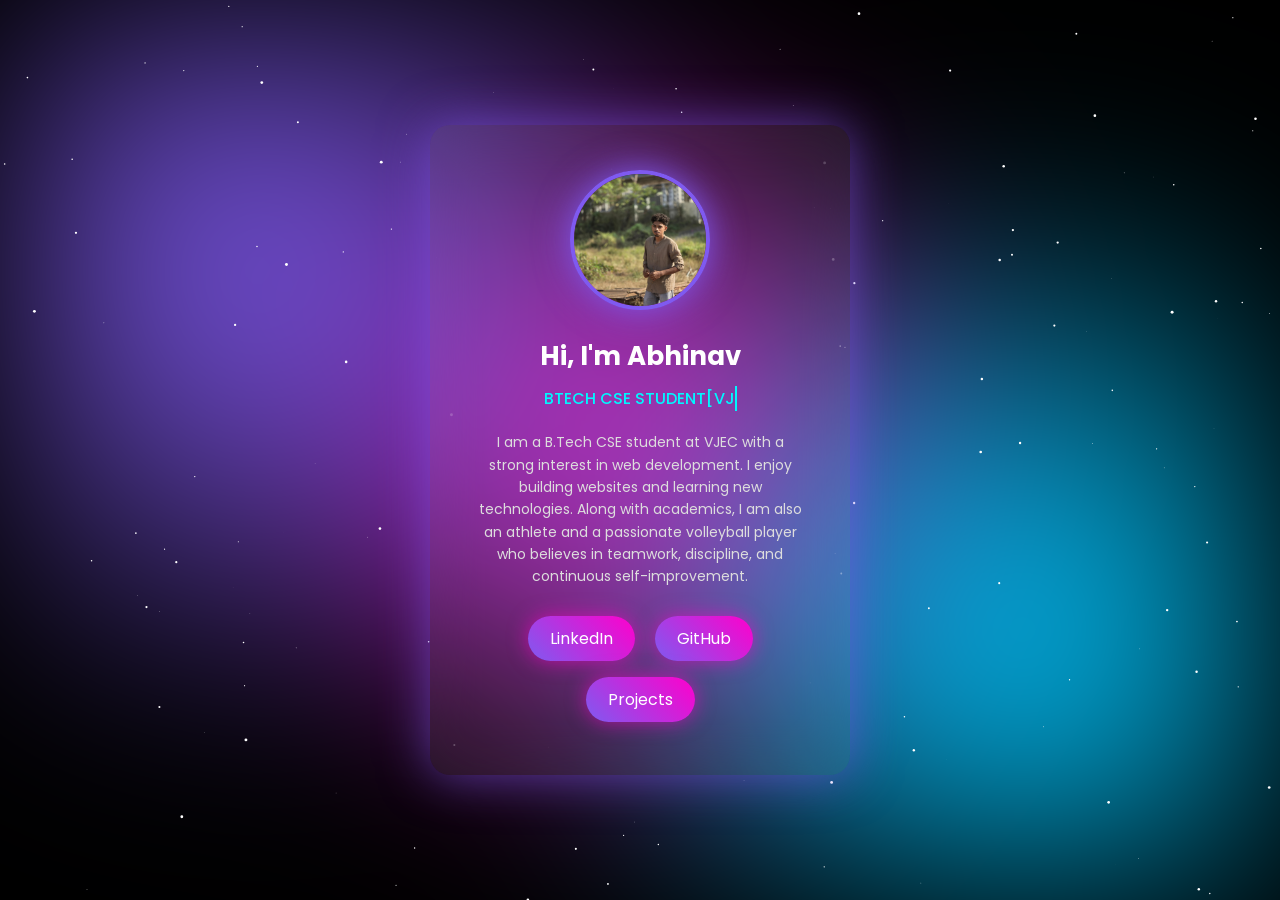
<file: index.html>
<!DOCTYPE html>
<html lang="en">
<head>
<meta charset="UTF-8">
<meta name="viewport" content="width=device-width, initial-scale=1.0">
<title>Abhinav | Cloud & DevOps Specialist</title>

<style>
@import url('https://fonts.googleapis.com/css2?family=Poppins:wght@300;400;600;700&display=swap');

*{
    margin:0;
    padding:0;
    box-sizing:border-box;
    font-family:'Poppins',sans-serif;
}

body{
    height:100vh;
    overflow:hidden;
    background:black;
}

/* Glowing Background */
.background{
    position:fixed;
    width:100%;
    height:100%;
    background: radial-gradient(circle at 20% 30%, #7f5af0, transparent 40%),
                radial-gradient(circle at 80% 70%, #00c6ff, transparent 40%),
                radial-gradient(circle at 50% 50%, #ff00cc, transparent 50%);
    animation: glowMove 10s infinite alternate;
    filter: blur(100px);
    z-index:-2;
}

@keyframes glowMove{
    0%{transform: scale(1) rotate(0deg);}
    100%{transform: scale(1.3) rotate(15deg);}
}

/* Stars */
#stars{
    position:fixed;
    width:100%;
    height:100%;
    z-index:-1;
}

/* Center Card */
.container{
    height:100vh;
    display:flex;
    justify-content:center;
    align-items:center;
}

.card{
    width:420px;
    padding:45px;
    border-radius:20px;
    background:rgba(255,255,255,0.07);
    backdrop-filter:blur(25px);
    box-shadow:0 0 50px rgba(127,90,240,0.6);
    text-align:center;
    color:white;
    animation: float 6s ease-in-out infinite;
}

@keyframes float{
    0%{transform:translateY(0);}
    50%{transform:translateY(-15px);}
    100%{transform:translateY(0);}
}

.card img{
    width:140px;
    height:140px;
    border-radius:50%;
    object-fit:cover;
    border:4px solid #7f5af0;
    margin-bottom:20px;
    box-shadow:0 0 35px #7f5af0;
}

h1{
    font-size:26px;
    margin-bottom:10px;
}

/* Typing Effect */
.typing{
    font-size:16px;
    font-weight:500;
    color:#00f7ff;
    min-height:24px;
    margin-bottom:20px;
    border-right:2px solid #00f7ff;
    display:inline-block;
}

p{
    font-size:14px;
    line-height:1.6;
    margin-bottom:20px;
    color:#ddd;
}

.btn{
    display:inline-block;
    padding:10px 22px;
    margin:8px;
    border-radius:30px;
    text-decoration:none;
    background:linear-gradient(45deg,#7f5af0,#ff00cc);
    color:white;
    transition:0.3s;
    box-shadow:0 0 20px rgba(255,0,204,0.6);
}

.btn:hover{
    transform:translateY(-5px);
    box-shadow:0 0 40px rgba(255,0,204,1);
}

@media(max-width:480px){
    .card{
        width:90%;
        padding:30px;
    }
}

</style>
</head>
<body>

<div class="background"></div>
<canvas id="stars"></canvas>

<div class="container">
    <div class="card">
        <img src="abhi.jpg" alt="Abhinav">
        <h1>Hi, I'm Abhinav</h1>

        <div class="typing" id="typing"></div>

        <p>
            I am a B.Tech CSE student at VJEC with a strong interest in web development.
             I enjoy building websites and learning new technologies. Along with academics, 
             I am also an athlete and a passionate volleyball player who believes in teamwork, discipline, and continuous self-improvement.
        </p>

       <a href="https://www.linkedin.com/in/abhinav-c-v-963827344/" 
   class="btn" 
   target="_blank">
   LinkedIn
</a>

<a href="https://github.com/abhinavcv30-commits" 
   class="btn" 
   target="_blank">
   GitHub
</a>

<a href="project.html" class="btn">Projects</a>
    </div>
</div>

<script>
/* ===== Moving Stars ===== */
const canvas = document.getElementById("stars");
const ctx = canvas.getContext("2d");

canvas.width = window.innerWidth;
canvas.height = window.innerHeight;

let stars = [];

for(let i=0;i<180;i++){
    stars.push({
        x: Math.random()*canvas.width,
        y: Math.random()*canvas.height,
        radius: Math.random()*1.5,
        speed: Math.random()*0.6
    });
}

function drawStars(){
    ctx.clearRect(0,0,canvas.width,canvas.height);
    ctx.fillStyle="white";
    stars.forEach(star=>{
        ctx.beginPath();
        ctx.arc(star.x,star.y,star.radius,0,Math.PI*2);
        ctx.fill();
        star.y+=star.speed;
        if(star.y>canvas.height){
            star.y=0;
            star.x=Math.random()*canvas.width;
        }
    });
    requestAnimationFrame(drawStars);
}
drawStars();

/* ===== Typing Animation ===== */
const roles = [
    "BTECH CSE STUDENT[VJEC]",
    "Web developer" ,
    "Athlete",
    "Volleyball player"
];

let roleIndex = 0;
let charIndex = 0;
const typingElement = document.getElementById("typing");

function typeEffect(){
    if(charIndex < roles[roleIndex].length){
        typingElement.textContent += roles[roleIndex].charAt(charIndex);
        charIndex++;
        setTimeout(typeEffect, 80);
    }else{
        setTimeout(eraseEffect,1500);
    }
}

function eraseEffect(){
    if(charIndex > 0){
        typingElement.textContent = roles[roleIndex].substring(0,charIndex-1);
        charIndex--;
        setTimeout(eraseEffect,50);
    }else{
        roleIndex = (roleIndex+1)%roles.length;
        setTimeout(typeEffect,500);
    }
}

typeEffect();

window.addEventListener("resize",()=>{
    canvas.width=window.innerWidth;
    canvas.height=window.innerHeight;
});
</script>

</body>
</html>
</file>
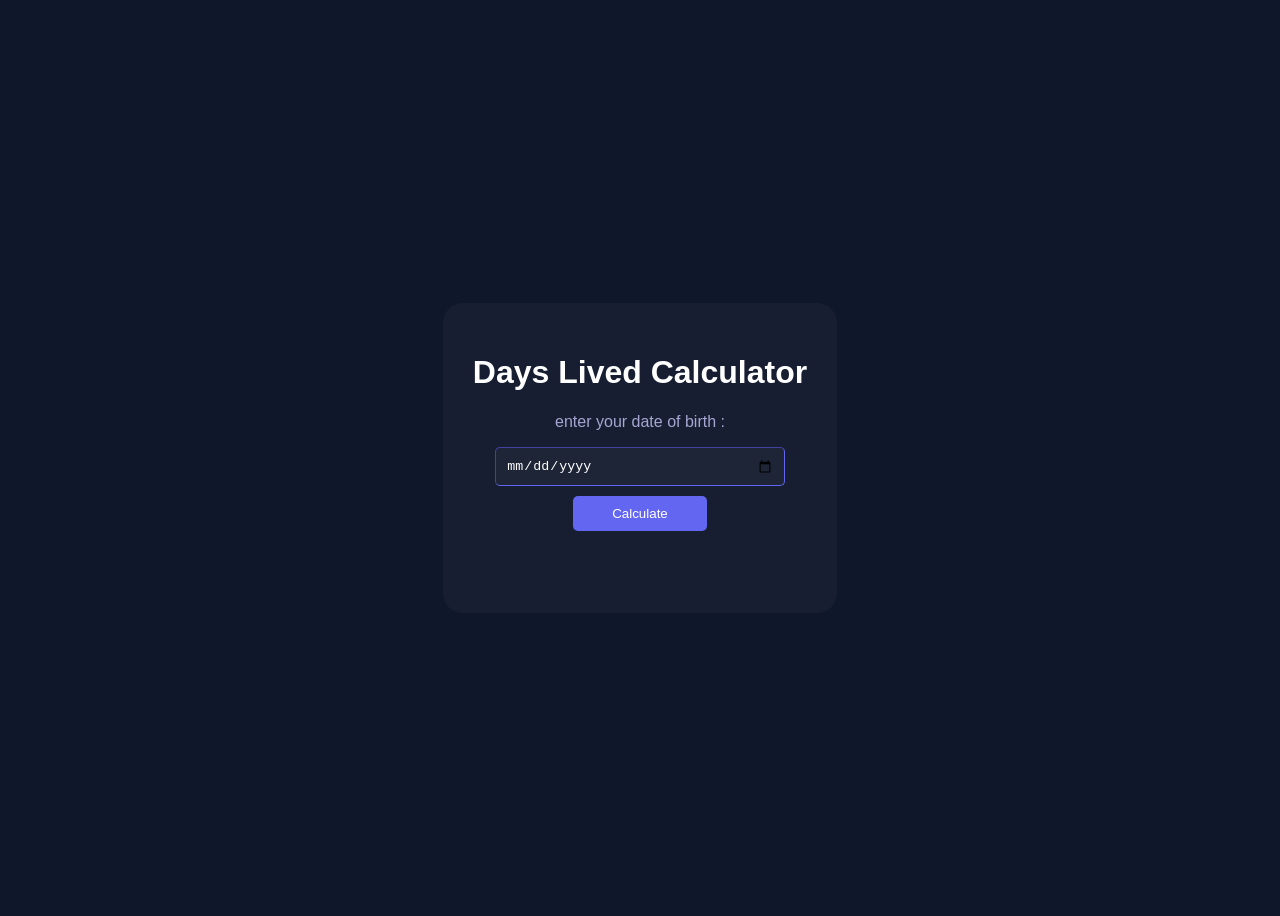
<file: project.html>
<!DOCTYPE html>
<html lang="en">
<head>
    <meta charset="UTF-8">
    <meta name="viewport" content="width=device-width, initial-scale=1.0">
    <link rel="stylesheet" href="style.css">
    <title>Days lived</title>
</head>
<body>
    <div class="project_container">   
        <h1 class="main_heading">Days Lived Calculator</h1>    
         <p class="prompt_para">enter your date of birth :</p>
        <input type=date class="date_input" id="dob_input">
        <button class="fetch_result" onclick="calculateDays()">Calculate</button>
        <div class="result-text" id="result"></div>
    </div>
    <script>
        function calculateDays(){
        const dob=document.getElementById('dob_input').value;
        console.log(dob);
        if(!dob){
            document.getElementById('result').innerText="Please select a date";
            return;
        }
        const dateobj=new Date(dob);
        const today=new Date();
        console.log(today);
        const datediff= Math.abs(today-dateobj);
        console.log(datediff);
        const daydiff=Math.ceil(datediff/(1000*60*60*24));
        document.getElementById('result').innerText=`You have lived for approximately ${daydiff} days!`;
        return;
        }
    </script>
</body>
</html>
</file>
<file: style.css>
body{
    font-family: Arial, Helvetica, sans-serif;
    background-color: #0f172a;
    justify-content: center;
    height: 100vh;
    color: white;
    align-items: center;
    display: flex;
}
.project_container{
    background-color: rgba(255,255,255,0.03);
    padding: 30px;
    border-radius: 20px;
    text-align: center;
    min-height: 250px;
}
p{
    color: #a5a6d1;
}
.date_input{
    padding: 10px;
    border-radius: 5px;
    background-color: rgba(255,255,255,0.03);
    color: white;
    width: 80%;
    border-width: 1px;
    border-color: #6366f1;

}
.fetch_result{
    background-color: #6366f1;
    color: white;
    margin-top: 10px;
    padding: 10px;
    width: 40%;
    border-width: 0px;
    border-radius: 5px;
}
</file>
